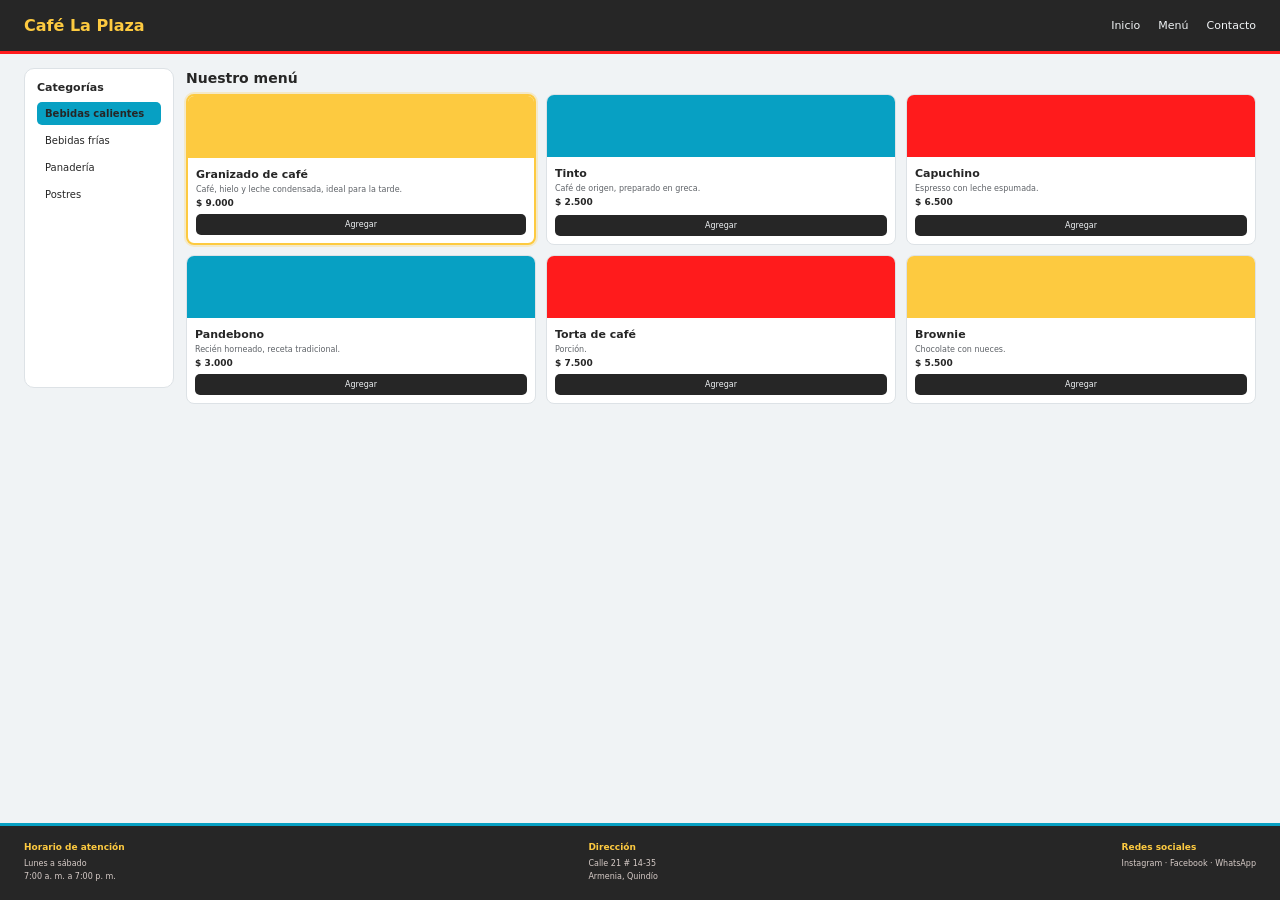
<file: flexbox-cafeteria/index.html>
<!DOCTYPE html>
<html lang="es">
<head>
  <meta charset="UTF-8">
  <meta name="viewport" content="width=device-width, initial-scale=1">
  <title>Café La Plaza</title>
    <link rel="stylesheet" href="style.css">
</head>
<body>

  <header class="encabezado">
    <h1 class="logo">Café La Plaza</h1>
    <nav class="menu-principal">
      <a href="#">Inicio</a>
      <a href="#">Menú</a>
      <a href="#">Contacto</a>
    </nav>
  </header>

  <main class="contenedor">

    <aside class="categorias">
      <h2>Categorías</h2>
      <ul>
        <li><a href="#" class="activa">Bebidas calientes</a></li>
        <li><a href="#">Bebidas frías</a></li>
        <li><a href="#">Panadería</a></li>
        <li><a href="#">Postres</a></li>
      </ul>
    </aside>

    <section class="menu">
      <h2>Nuestro menú</h2>

      <div class="productos">

        <article class="tarjeta destacada">
          <div class="imagen color-1"></div>
          <div class="info">
            <h3>Granizado de café</h3>
            <p class="descripcion">Café, hielo y leche condensada, ideal para la tarde.</p>
            <p class="precio">$ 9.000</p>
            <button type="button">Agregar</button>
          </div>
        </article>

        <article class="tarjeta">
          <div class="imagen color-2"></div>
          <div class="info">
            <h3>Tinto</h3>
            <p class="descripcion">Café de origen, preparado en greca.</p>
            <p class="precio">$ 2.500</p>
            <button type="button">Agregar</button>
          </div>
        </article>

        <article class="tarjeta">
          <div class="imagen color-3"></div>
          <div class="info">
            <h3>Capuchino</h3>
            <p class="descripcion">Espresso con leche espumada.</p>
            <p class="precio">$ 6.500</p>
            <button type="button">Agregar</button>
          </div>
        </article>

        <article class="tarjeta">
          <div class="imagen color-4"></div>
          <div class="info">
            <h3>Pandebono</h3>
            <p class="descripcion">Recién horneado, receta tradicional.</p>
            <p class="precio">$ 3.000</p>
            <button type="button">Agregar</button>
          </div>
        </article>

        <article class="tarjeta">
          <div class="imagen color-5"></div>
          <div class="info">
            <h3>Torta de café</h3>
            <p class="descripcion">Porción.</p>
            <p class="precio">$ 7.500</p>
            <button type="button">Agregar</button>
          </div>
        </article>

        <article class="tarjeta">
          <div class="imagen color-6"></div>
          <div class="info">
            <h3>Brownie</h3>
            <p class="descripcion">Chocolate con nueces.</p>
            <p class="precio">$ 5.500</p>
            <button type="button">Agregar</button>
          </div>
        </article>

      </div>
    </section>

  </main>

  <footer class="pie">
    <div>
      <h4>Horario de atención</h4>
      <p>Lunes a sábado</p>
      <p>7:00 a. m. a 7:00 p. m.</p>
    </div>
    <div>
      <h4>Dirección</h4>
      <p>Calle 21 # 14-35</p>
      <p>Armenia, Quindío</p>
    </div>
    <div>
      <h4>Redes sociales</h4>
      <p>Instagram · Facebook · WhatsApp</p>
    </div>
  </footer>

</body>
</html>
</file>
<file: flexbox-cafeteria/style.css>
:root {
  --negro: #262626;
  --gris-claro: #f0f3f5;
  --amarillo: #fdca40;
  --azul: #07a0c3;
  --rojo: #ff1b1c;

  --fondo: var(--gris-claro);
  --texto: var(--negro);
  --texto-suave: #5f6368;
  --borde: #dde2e6;
}

* {
  box-sizing: border-box;
  margin: 0;
  padding: 0;
}

body {
  font-family: "DejaVu Sans", Verdana, Arial, sans-serif;
  background: var(--fondo);
  color: var(--texto);
  min-height: 100vh;
  display: flex;
  flex-direction: column;
}

a {
  color: inherit;
  text-decoration: none;
}

ul {
  list-style: none;
}

/* ===== Encabezado ===== */
.encabezado {
  background: var(--negro);
  color: var(--gris-claro);
  display: flex;
  justify-content: space-between;
  align-items: center;
  padding: 16px 24px;
  border-bottom: 3px solid var(--rojo);
}

.logo {
  font-size: 16px;
  font-weight: 700;
  color: var(--amarillo);
}

.menu-principal {
  display: flex;
  gap: 18px;
  font-size: 11px;
}

.menu-principal a:hover {
  text-decoration: underline;
  color: var(--amarillo);
}

/* ===== Contenedor principal ===== */
.contenedor {
  flex: 1;
  display: flex;
  gap: 12px;
  padding: 14px 24px 16px;
}

/* ===== Categorías ===== */
.categorias {
  background: #fff;
  border: 1px solid var(--borde);
  border-radius: 10px;
  padding: 12px;
  width: 150px;
  flex-shrink: 0;
  align-self: flex-start;
  min-height: 320px;
}

.categorias h2 {
  font-size: 11px;
  margin-bottom: 8px;
}

.categorias li {
  margin-bottom: 4px;
}

.categorias a {
  display: block;
  font-size: 10px;
  padding: 6px 8px;
  border-radius: 5px;
}

.categorias a:hover {
  background: var(--gris-claro);
}

.categorias a.activa {
  background: var(--azul);
  color: var(--negro);
  font-weight: 700;
}

/* ===== Menú de productos ===== */
.menu{
  flex: 1;
  min-width: 0;
}
.menu h2 {
  font-size: 14px;
  margin: 2px 0 8px;
}

.productos {
  display: flex;
  flex-wrap: wrap;
  gap: 10px;
}

/* ===== Tarjetas ===== */
.tarjeta {
  flex: 0 0 calc((100% - 20px) /3);
  background: #fff;
  border: 1px solid var(--borde);
  border-radius: 8px;
  overflow: hidden;
  display: flex;
  flex-direction: column;
}

.tarjeta.destacada {
  border: 2px solid var(--amarillo);
  box-shadow: 0 0 0 2px rgba(253, 202, 64, 0.25);
}

.imagen {
  height: 62px;
}

.color-1 { background: var(--amarillo); }
.color-2 { background: var(--azul); }
.color-3 { background: var(--rojo); }
.color-4 { background: var(--azul); }
.color-5 { background: var(--rojo); }
.color-6 { background: var(--amarillo); }

.info {
  padding: 10px 8px 8px;
  display: flex;
  flex-direction: column;
  flex: 1;
}

.info h3 {
  font-size: 11px;
  margin-bottom: 3px;
}

.descripcion {
  font-size: 8px;
  color: var(--texto-suave);
  line-height: 1.4;
  margin-bottom: 3px;
}

.precio {
  font-size: 9px;
  font-weight: 700;
  margin-bottom: 6px;
}

.info button {
  margin-top: auto;
  width: 100%;
  background: var(--negro);
  color: var(--gris-claro);
  border: none;
  border-radius: 5px;
  padding: 6px;
  font-size: 8px;
  cursor: pointer;
  font-family: inherit;
}

.info button:hover {
  background: var(--azul);
  color: var(--negro);
}

.info button:focus-visible,
.categorias a:focus-visible,
.menu-principal a:focus-visible {
  outline: 2px solid var(--azul);
  outline-offset: 2px;
}

/* ===== Pie de página ===== */
.pie {
  background: var(--negro);
  color: var(--gris-claro);
  display: flex;
  justify-content: space-between;
  gap: 16px;
  padding: 16px 24px;
  border-top: 3px solid var(--azul);
}

.pie h4 {
  font-size: 9px;
  margin-bottom: 6px;
  color: var(--amarillo);
}

.pie p {
  font-size: 8px;
  color: #d7ccc8;
  line-height: 1.6;
}

/* ===== Responsive ===== */
@media (max-width: 800px) {
  .contenedor {
    flex-direction: column;
  }

  .categorias{
    width: 100%;
    min-height: 0;
  }

  .tarjeta{
    flex: 0 0 calc((100% - 10px) /2);
  }

  .pie{
    flex-direction: column;
  }
}
@media (max-width: 500px) {
  .tarjeta {
    flex: 0 0 100%;
  }
}
</file>
